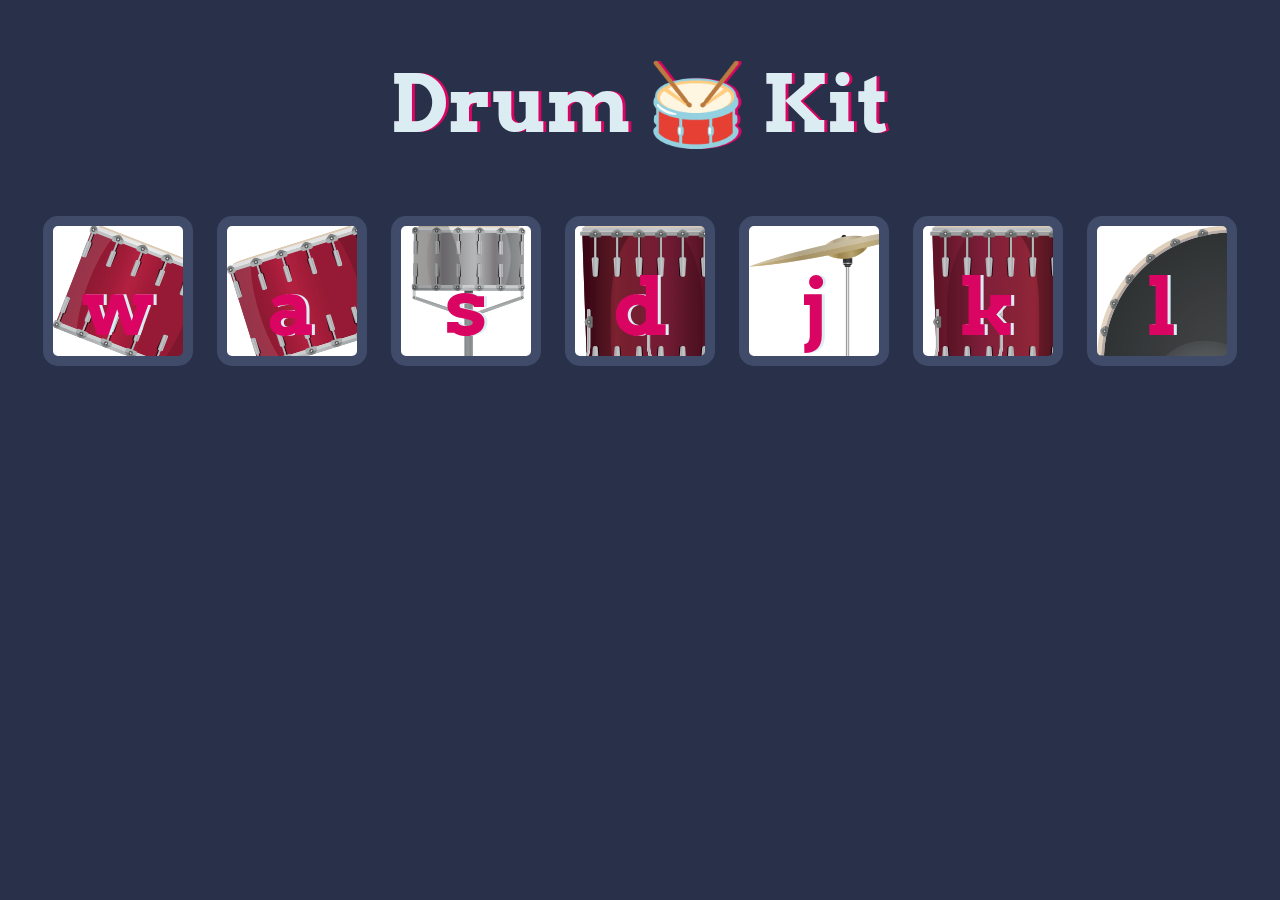
<file: hw2.1/index.html>
<!DOCTYPE html>
<html lang="en" dir="ltr">
  <head>
    <meta charset="utf-8" />
    <title>Drum Kit</title>
    <link rel="stylesheet" href="styles.css" />
    <link
      href="https://fonts.googleapis.com/css?family=Arvo"
      rel="stylesheet"
    />
    <link rel="shortcut icon" type="image/x-icon" href="images/favicon.ico" />
    <script defer src="index.js"></script>
  </head>

  <body>
    <h1 id="title">Drum 🥁 Kit</h1>
    <div class="set">
      <button class="w drum">w</button>
      <button class="a drum">a</button>
      <button class="s drum">s</button>
      <button class="d drum">d</button>
      <button class="j drum">j</button>
      <button class="k drum">k</button>
      <button class="l drum">l</button>
    </div>
  </body>
</html>
</file>
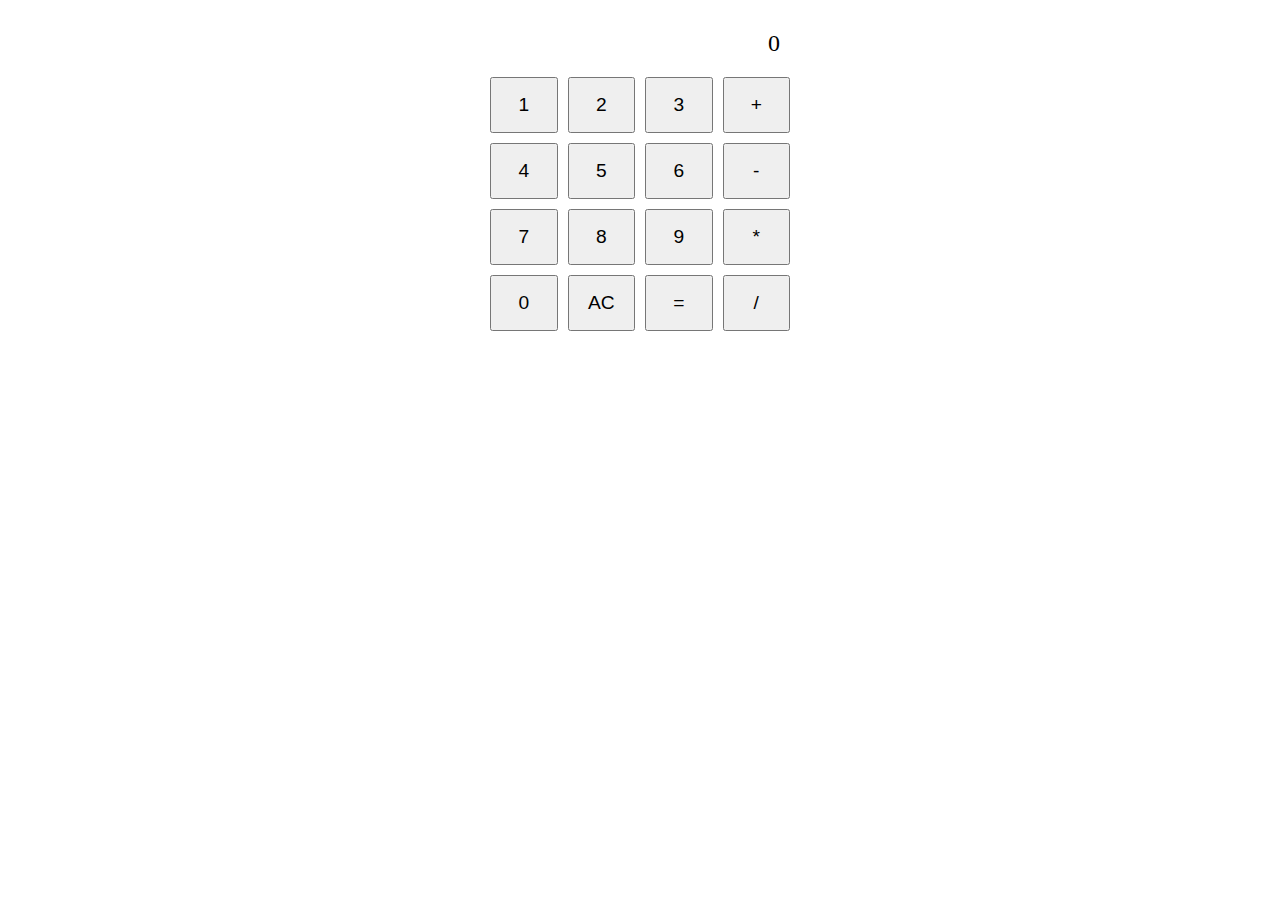
<file: hw2.3/HW2.3.1/index.html>
<!DOCTYPE html>
<html lang="en">
<head>
    <meta charset="UTF-8">
    <meta name="viewport" content="width=device-width, initial-scale=1.0">
    <title>Calculator Interface</title>
    <style>
        .calculator {
            display: grid;
            grid-template-columns: repeat(4, 1fr);
            gap: 10px;
            max-width: 300px;
            margin: 20px auto;
        }
        .display {
            grid-column: span 4;
            padding: 10px;
            font-size: 1.5em;
            text-align: right;
        }
        button {
            padding: 15px;
            font-size: 1.2em;
        }
    </style>
</head>
<body>
    <div class="calculator">
        <div class="display" id="display">0</div>
        <button onclick="appendToDisplay('1')">1</button>
        <button onclick="appendToDisplay('2')">2</button>
        <button onclick="appendToDisplay('3')">3</button>
        <button onclick="appendToDisplay('+')">+</button>
        <button onclick="appendToDisplay('4')">4</button>
        <button onclick="appendToDisplay('5')">5</button>
        <button onclick="appendToDisplay('6')">6</button>
        <button onclick="appendToDisplay('-')">-</button>
        <button onclick="appendToDisplay('7')">7</button>
        <button onclick="appendToDisplay('8')">8</button>
        <button onclick="appendToDisplay('9')">9</button>
        <button onclick="appendToDisplay('*')">*</button>
        <button onclick="appendToDisplay('0')">0</button>
        <button onclick="clearDisplay()">AC</button>
        <button onclick="calculate()">=</button>
        <button onclick="appendToDisplay('/')">/</button>
    </div>

    <script src="calculator.js"></script>
</body>
</html>
</file>
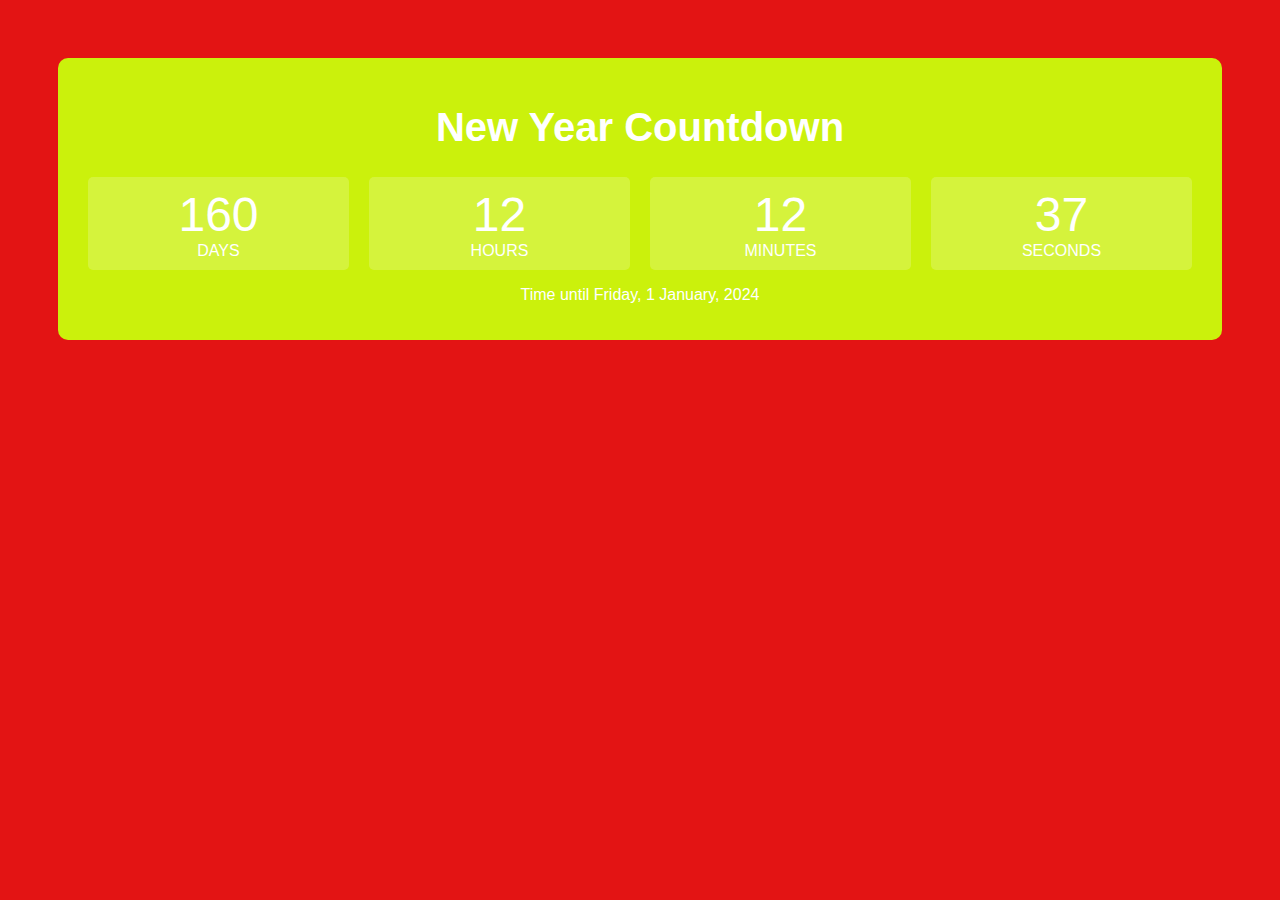
<file: hw2.3/HW2.3.2/index.html>
<!DOCTYPE html>
<html lang="en">
<head>
    <meta charset="UTF-8">
    <meta name="viewport" content="width=device-width, initial-scale=1.0">
    <title>New Year Countdown</title>
    <link rel="stylesheet" href="styles.css">
</head>
<body>
    <div class="countdown-container">
        <h1>New Year Countdown</h1>
        <div class="countdown">
            <div class="box">
                <span id="days">0</span>
                DAYS
            </div>
            <div class="box">
                <span id="hours">0</span>
                HOURS
            </div>
            <div class="box">
                <span id="minutes">0</span>
                MINUTES
            </div>
            <div class="box">
                <span id="seconds">0</span>
                SECONDS
            </div>
        </div>
        <p>Time until Friday, 1 January, 2024</p>
    </div>

    <script src="main.js"></script>
</body>
</html>
</file>
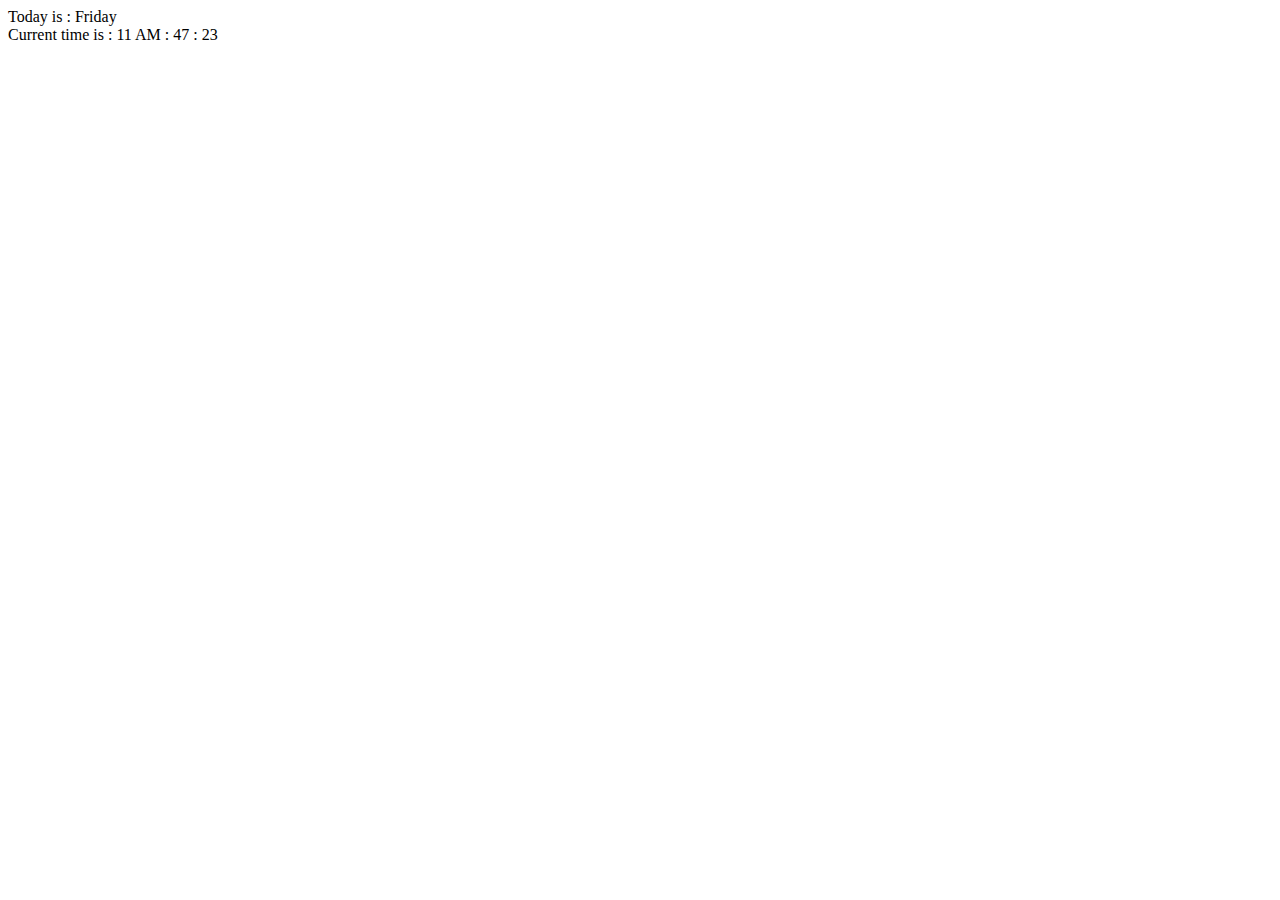
<file: ex1/index_EX1.html>
<!DOCTYPE html> 
<html> 
  
<head> 
    <title> 
        print current day and time 
    </title> 
</head> 
  
<body> 
    <script type="text/javascript"> 
        var myDate = new Date(); 
        var myDay = myDate.getDay(); 
        
        // Array of days. 
        var weekday = ['Sunday', 'Monday', 'Tuesday', 
            'Wednesday', 'Thursday', 'Friday', 'Saturday' 
        ]; 
        document.write("Today is : " + weekday[myDay]); 
        document.write("<br/>"); 
        
        // get hour value. 
        var hours = myDate.getHours(); 
        var ampm = hours >= 12 ? 'PM' : 'AM'; 
        hours = hours % 12; 
        hours = hours ? hours : 12; 
        var minutes = myDate.getMinutes(); 
        minutes = minutes < 10 ? '0' + minutes : minutes; 
        var myTime = hours + " " + ampm + " : " + minutes +  
            " : " + myDate.getMilliseconds(); 
        document.write("\tCurrent time is : " + myTime); 
    </script> 
</body> 
  
</html>
</file>
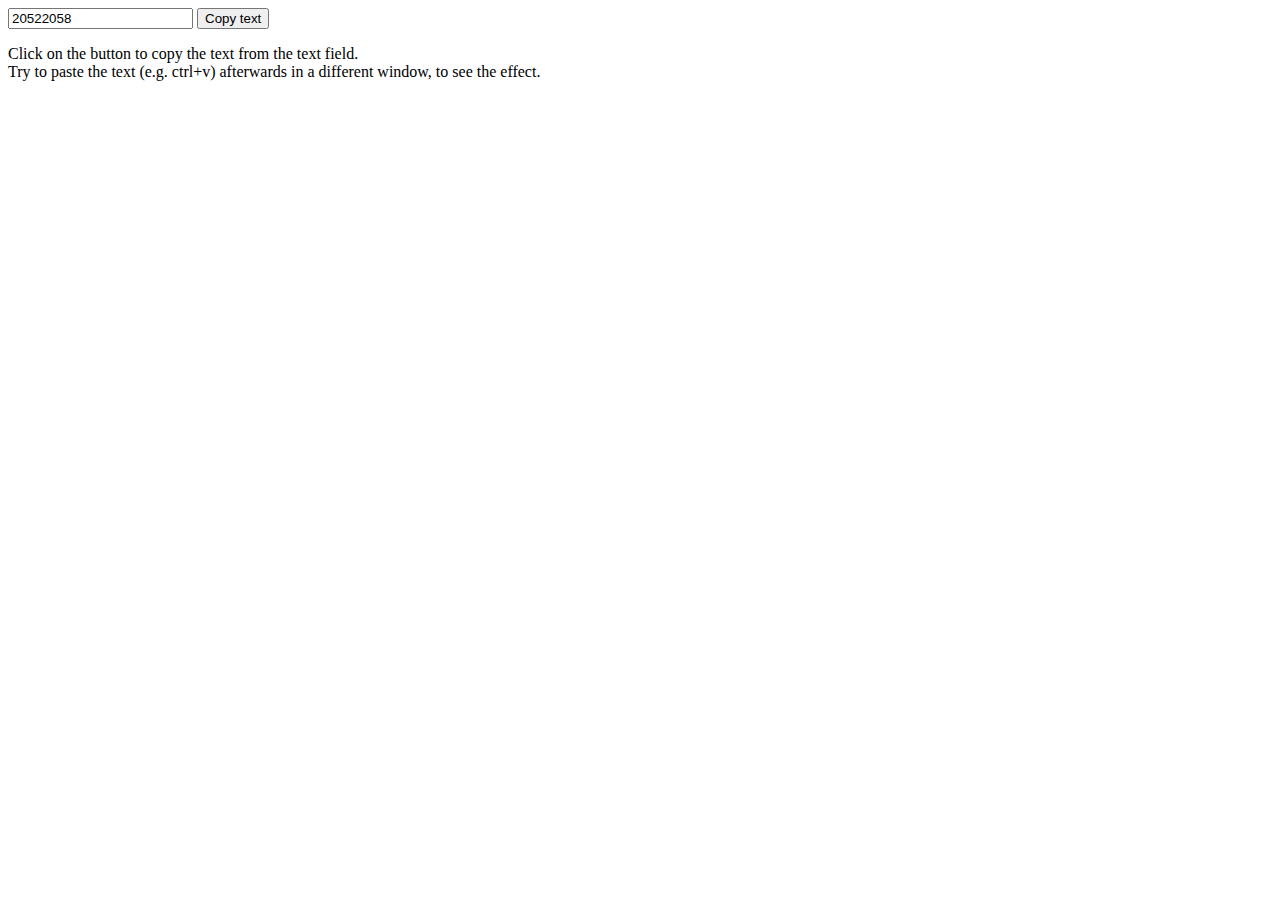
<file: ex1/index_EX2.html>
<!DOCTYPE html>
<html lang="en">
<head>
    <meta charset="UTF-8">
    <meta http-equiv="X-UA-Compatible"
          content="IE=edge">
    <meta name="viewport"
          content="width=device-width, initial-scale=1.0">
 
    <title>
        How to copy the text to the
        clipboard in JavaScript ?
    </title>
</head>
 
<body>
 
    <input type="text" value="20522058"
        id="GfGInput">
 
    <button onclick="copy()">
        Copy text
    </button>
 
    <p>
        Click on the button to copy the text 
        from the text field.<br> Try to paste 
        the text (e.g. ctrl+v) afterwards in
        a different window, to see the effect.
    </p>
 
    <p id="gfg"></p>
 
    <script>
        function copy() {
            let copyGfGText = 
                document.getElementById("GfGInput");
 
            copyGfGText.select();
            document.execCommand("copy");
             
            document.getElementById("gfg")
                .innerHTML = "Copied the text: "
                + copyGfGText.value;
        }
    </script>
</body>
</html>
</file>
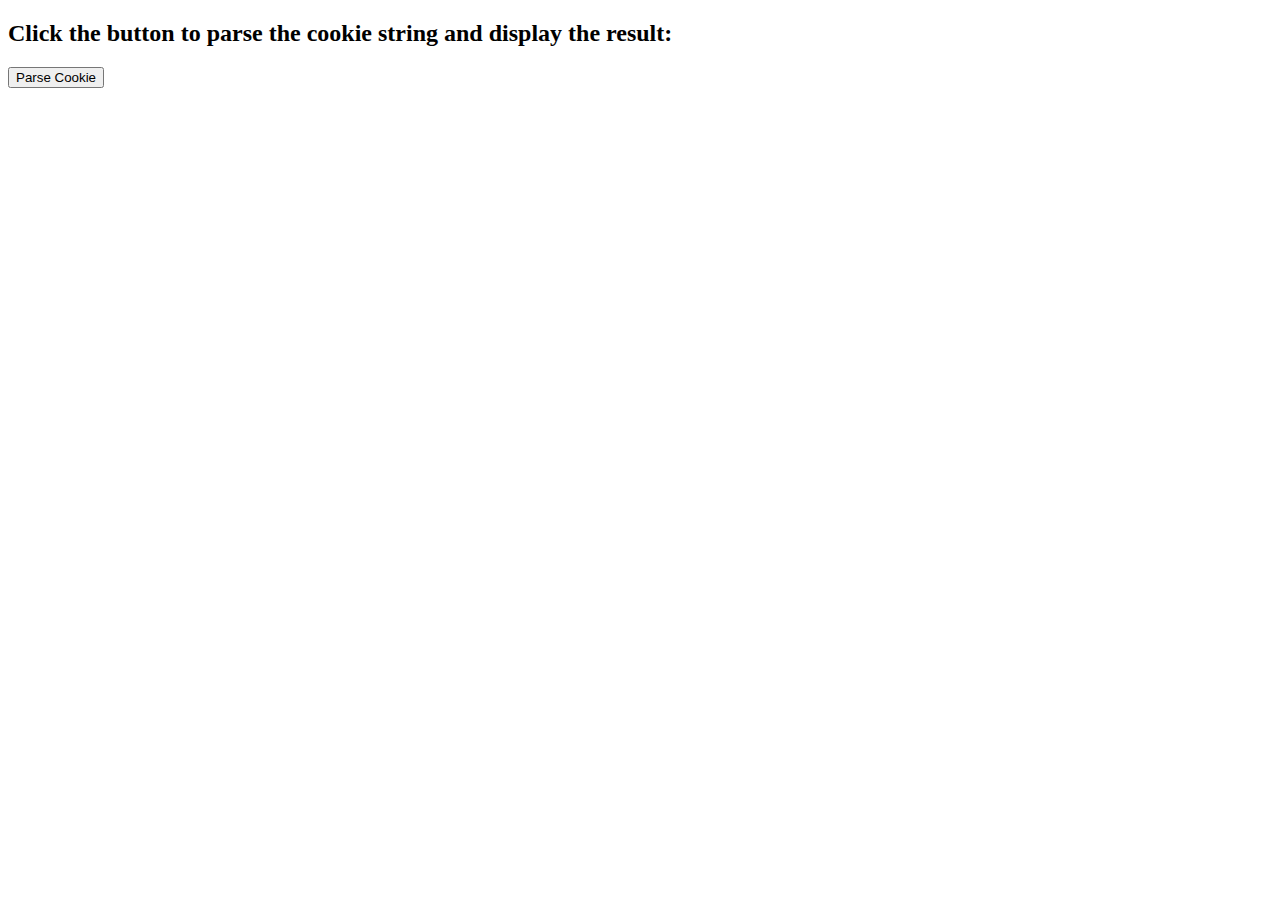
<file: ex1/index_EX3.html>
<!DOCTYPE html>
<html lang="en">
<head>
    <meta charset="UTF-8">
    <meta name="viewport" content="width=device-width, initial-scale=1.0">
    <title>Cookie Parser</title>
</head>
<body>

<h2>Click the button to parse the cookie string and display the result:</h2>

<button onclick="showParsedCookies()">Parse Cookie</button>

<pre id="output"></pre>

<script>
    function parseCookie(cookieString) {
        // Split the cookie string at each ';'
        const cookiePairs = cookieString.split(';');

        // Reduce the pairs into a single object
        const result = cookiePairs.reduce((accumulator, cookiePair) => {
            // Trim leading/trailing whitespace and split into name and value
            const [name, value] = cookiePair.trim().split('=');

            // Add the name-value pair to the accumulator object
            accumulator[name] = decodeURIComponent(value);

            return accumulator;
        }, {});

        return result;
    }

    function showParsedCookies() {
        const cookieString = "name=John; age=25; country=USA";
        const parsedCookies = parseCookie(cookieString);
        document.getElementById("output").textContent = JSON.stringify(parsedCookies, null, 2);
    }
</script>

</body>
</html>
</file>
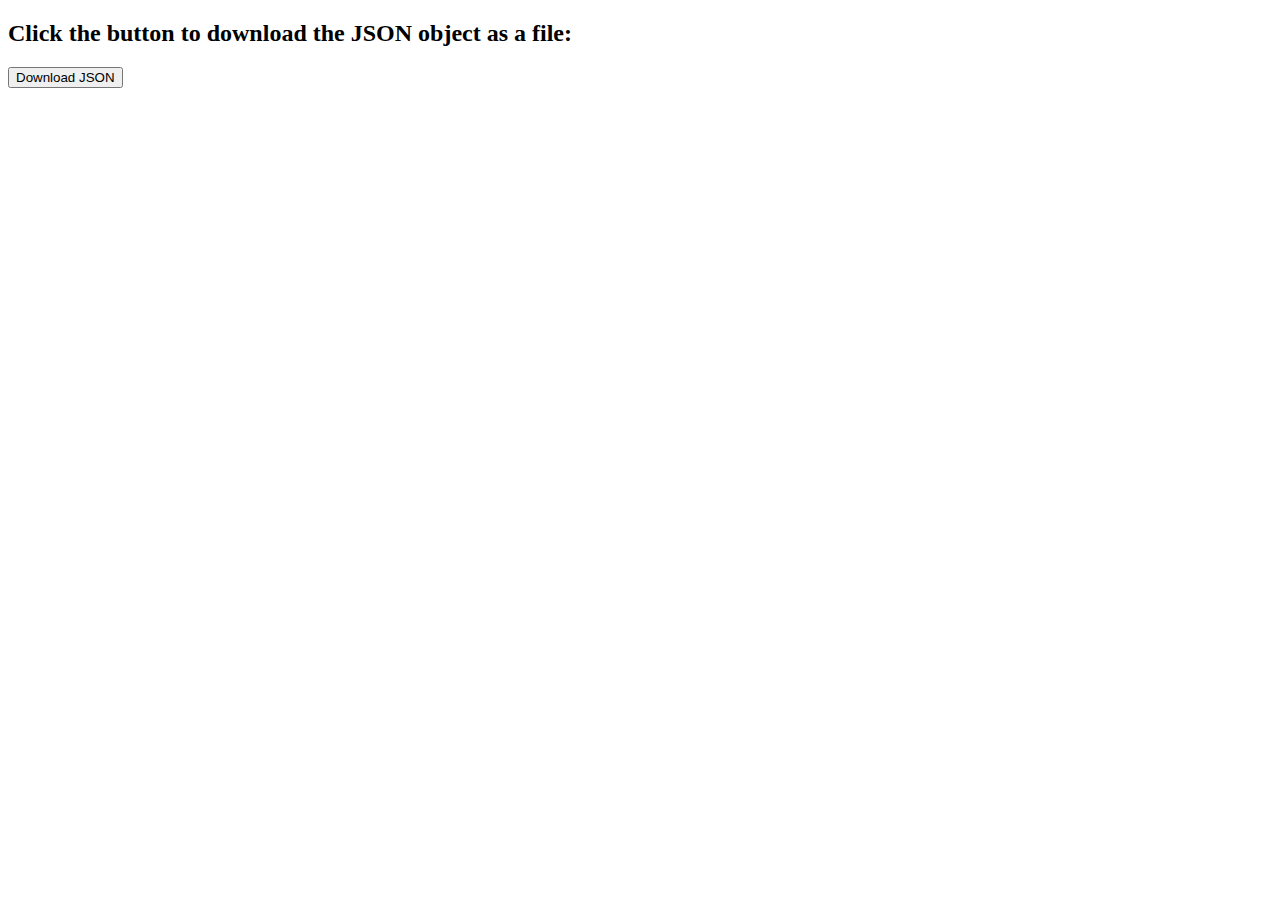
<file: ex1/index_EX4.html>
<!DOCTYPE html>
<html lang="en">
<head>
    <meta charset="UTF-8">
    <meta name="viewport" content="width=device-width, initial-scale=1.0">
    <title>Write JSON to File</title>
</head>
<body>

<h2>Click the button to download the JSON object as a file:</h2>

<button onclick="downloadJSON()">Download JSON</button>

<script>
    function downloadJSON() {
        // Sample JSON object
        const jsonObject = {
            name: "John",
            age: 25,
            country: "USA"
        };

        // Convert JSON object to string
        const jsonString = JSON.stringify(jsonObject, null, 4);

        // Create a blob from the JSON string
        const blob = new Blob([jsonString], { type: 'application/json' });

        // Create a link element
        const a = document.createElement('a');

        // Set href to the blob
        a.href = URL.createObjectURL(blob);
        a.download = 'data.json';

        // Append link to the document and click to start download
        document.body.appendChild(a);
        a.click();

        // Clean up
        document.body.removeChild(a);
        URL.revokeObjectURL(a.href);
    }
</script>

</body>
</html>
</file>
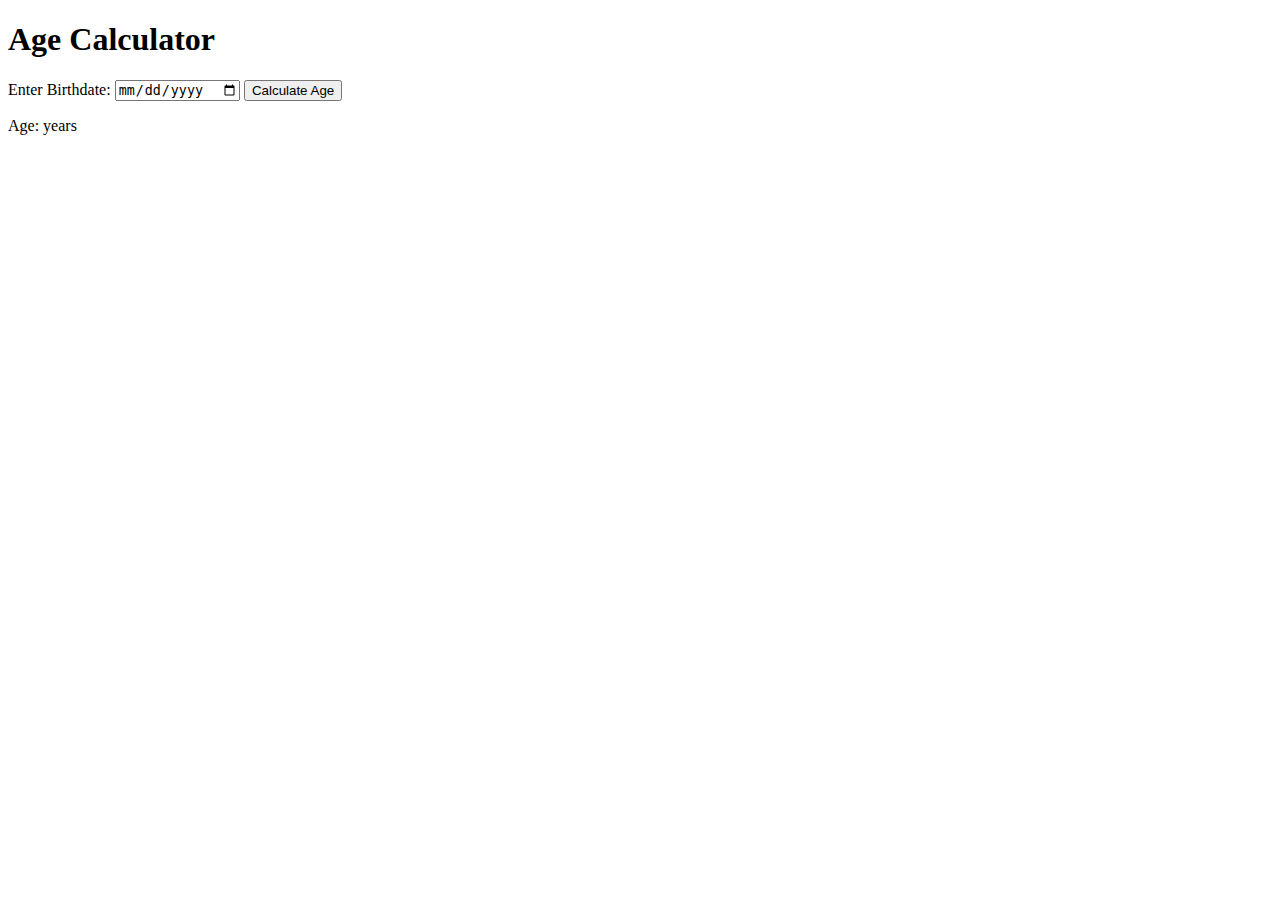
<file: ex2/index_EX3.html>
<!DOCTYPE html>
<html lang="en">
<head>
    <meta charset="UTF-8">
    <meta name="viewport" content="width=device-width, initial-scale=1.0">
    <title>Age Calculator</title>
</head>
<body>
    <h1>Age Calculator</h1>
    
    <form id="ageCalculatorForm">
        <label for="birthdate">Enter Birthdate:</label>
        <input type="date" id="birthdate" required>
        <button type="submit">Calculate Age</button>
    </form>

    <p>Age: <span id="age"></span> years</p>

    <script src="scripts_EX3.js"></script>
</body>
</html>
</file>
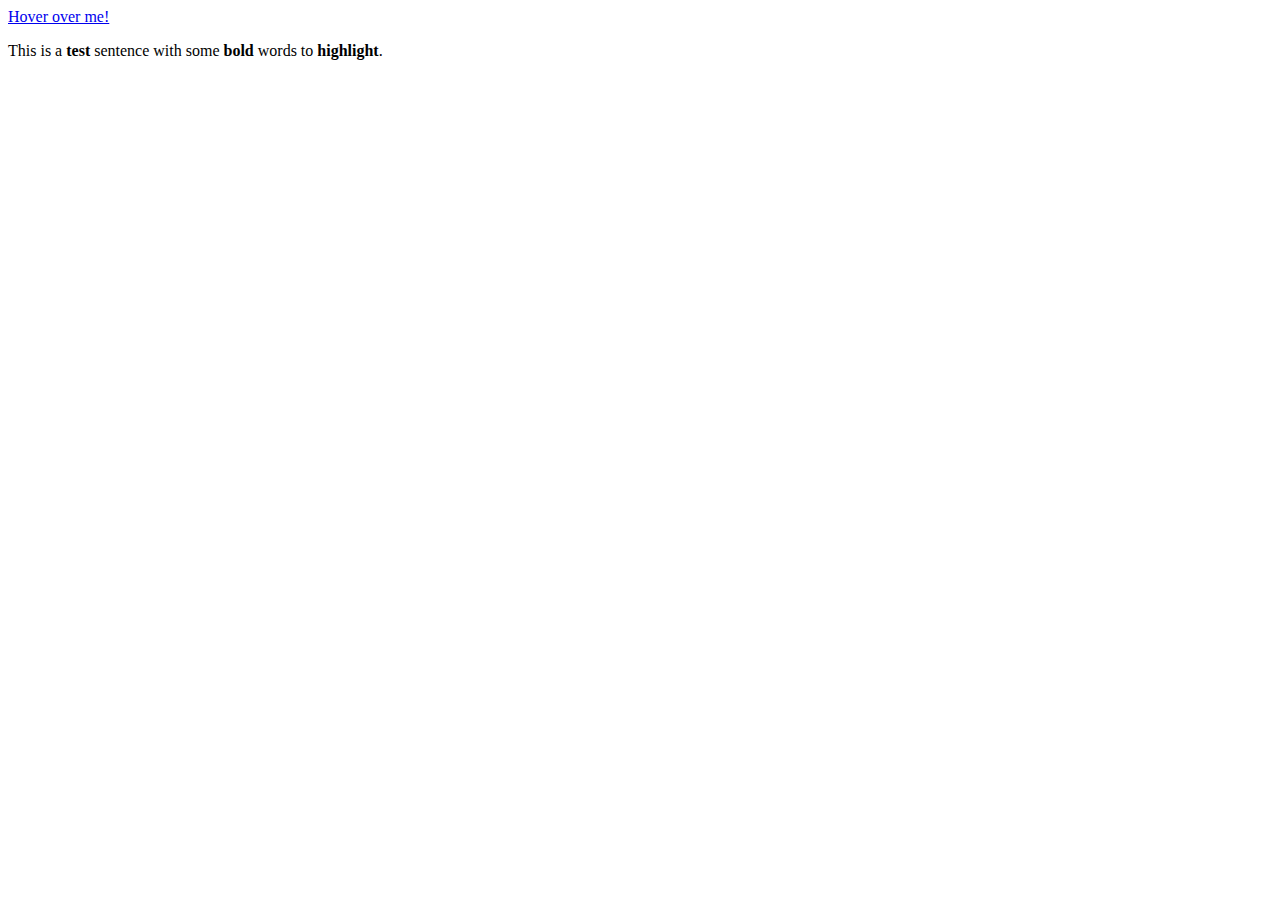
<file: ex2/index_EX4.html>
<!DOCTYPE html>
<html lang="en">
<head>
    <meta charset="UTF-8">
    <meta name="viewport" content="width=device-width, initial-scale=1.0">
    <title>Highlight Bold Words</title>
</head>
<body>
    <a href="#" id="highlightLink">Hover over me!</a>
    
    <p>
        This is a <strong>test</strong> sentence with some <strong>bold</strong> words to <strong>highlight</strong>.
    </p>

    <script src="scripts_EX4.js"></script>
</body>
</html>
</file>
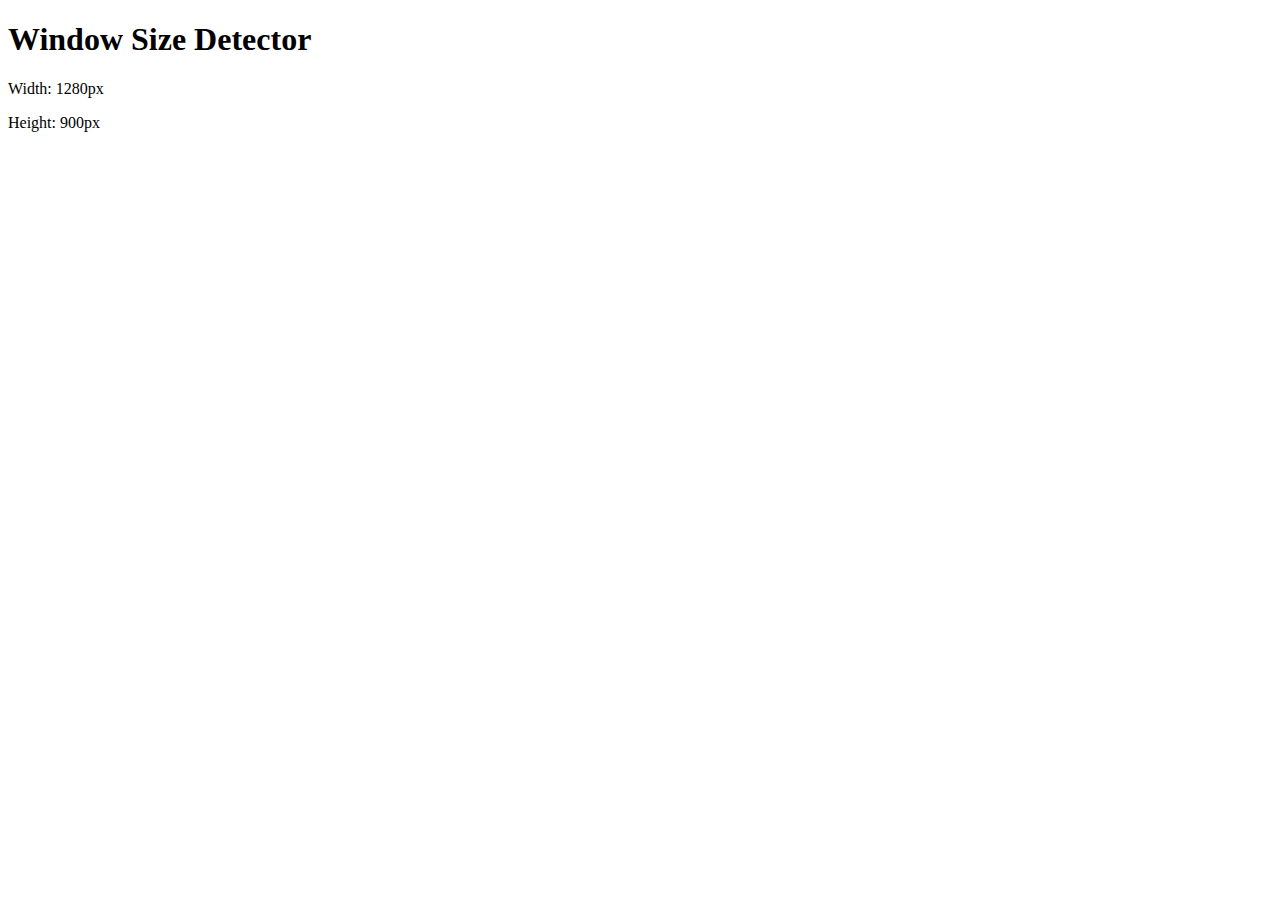
<file: ex2/index_EX5.html>
<!DOCTYPE html>
<html lang="en">
<head>
    <meta charset="UTF-8">
    <meta name="viewport" content="width=device-width, initial-scale=1.0">
    <title>Window Size Detector</title>
</head>
<body>
    <h1>Window Size Detector</h1>
    <p>Width: <span id="width"></span></p>
    <p>Height: <span id="height"></span></p>

    <script src="scripts_EX5.js"></script>
</body>
</html>
</file>
<file: hw2.1/styles.css>
body {
  text-align: center;
  background-color: #283149;
}

.modify-body {
  background-color: black;
}

h1 {
  font-size: 5rem;
  color: #dbedf3;
  font-family: "Arvo", cursive;
  text-shadow: 3px 0 #da0463;
}

footer {
  color: #dbedf3;
  font-family: sans-serif;
}

.w {
  background: url("images/tom1.png");
}

.a {
  background: url("images/tom2.png");
}

.s {
  background: url("images/snare.png");
}

.d {
  background: url("images/tom4.png");
}

.j {
  background: url("images/crash.png");
}

.k {
  background: url("images/tom3.png");
}

.l {
  background: url("images/kick.png");
}

.z {
  background: url("images/tom4.png");
}

.x {
  background: url("images/tom3.png");
}

.c {
  background: url("images/tom4.png");
}

.set {
  margin: auto;
}

.game-over {
  background-color: red;
  opacity: 0.8;
}

.pressed {
  box-shadow: 0 3px 4px 0 #dbedf3;
  opacity: 0.5;
  background-color: red;
  -moz-transform: scale(0.9);
  -webkit-transform: scale(0.9);
  -o-transform: scale(0.9);
  -ms-transform: scale(0.9);
  transform: scale(0.9);
}

.red {
  color: red;
}

.drum {
  outline: none;
  border: 10px solid #404b69;
  font-size: 5rem;
  font-family: "Arvo", cursive;
  line-height: 2;
  font-weight: 900;
  color: #da0463;
  text-shadow: 3px 0 #dbedf3;
  border-radius: 15px;
  display: inline-block;
  width: 150px;
  height: 150px;
  text-align: center;
  margin: 10px;
  background-color: white;
}
</file>
<file: hw2.3/HW2.3.2/styles.css>
body {
    font-family: Arial, sans-serif;
    background-color: #e31414;
    color: #fff;
    text-align: center;
    padding: 50px;
}

.countdown-container {
    background: rgb(203, 241, 12);
    border-radius: 10px;
    padding: 20px;
}

h1 {
    font-size: 2.5em;
}

.countdown {
    display: flex;
    justify-content: center;
    margin-top: 20px;
}

.box {
    flex: 1;
    padding: 10px;
    border-radius: 5px;
    margin: 0 10px;
    background: rgba(255, 255, 255, 0.2);
}

.box span {
    display: block;
    font-size: 3em;
}
</file>
